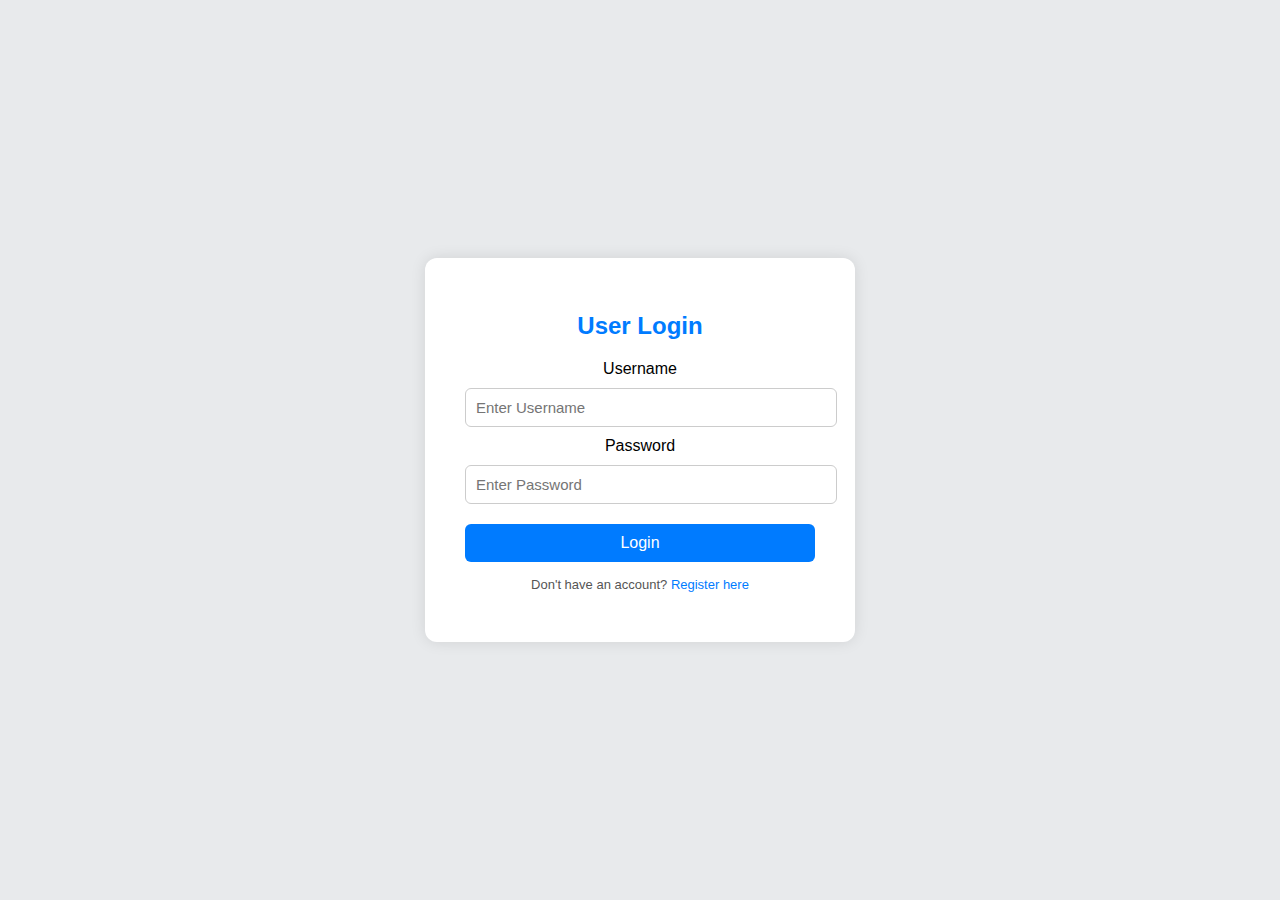
<file: Login_authentication/LAS/index.html>
<!DOCTYPE html>
<html lang="en">
<head>
  <meta charset="UTF-8">
  <meta name="viewport" content="width=device-width, initial-scale=1.0">
  <title>Login Authentication System</title>
  <link rel="stylesheet" href="style.css">
</head>
<body>
  <div class="auth-container">
    <h2 class="title">User Login</h2>
    <form id="loginForm" class="auth-form">
      <label for="loginUsername">Username</label>
      <input type="text" id="loginUsername" placeholder="Enter Username" required>
      <label for="loginPassword">Password</label>
      <input type="password" id="loginPassword" placeholder="Enter Password" required>
      <button type="submit" class="btn">Login</button>
      <p class="note">
        Don't have an account? 
        <a href="register.html" class="link">Register here</a>
      </p>
    </form>
    <p id="loginMessage" class="message"></p>
  </div>
  <script src="script.js"></script>
</body>
</html>
</file>
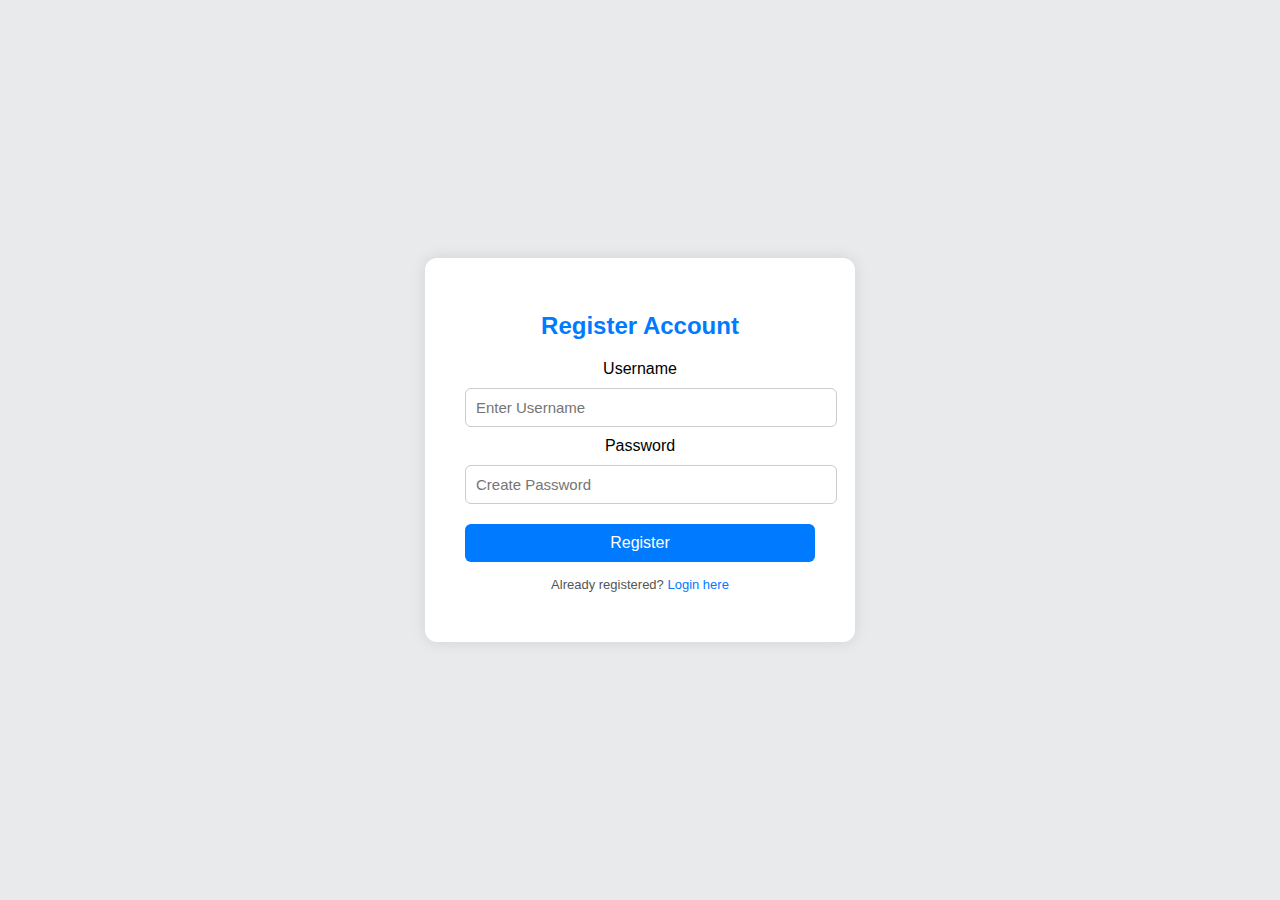
<file: Login_authentication/LAS/register.html>
<!DOCTYPE html>
<html lang="en">
<head>
  <meta charset="UTF-8">
  <meta name="viewport" content="width=device-width, initial-scale=1.0">
  <title>User Registration</title>
  <link rel="stylesheet" href="style.css">
</head>
<body>
  <div class="auth-container">
    <h2 class="title">Register Account</h2>
    <form id="registerForm" class="auth-form">
      <label for="regUsername">Username</label>
      <input type="text" id="regUsername" placeholder="Enter Username" required>
      <label for="regPassword">Password</label>
      <input type="password" id="regPassword" placeholder="Create Password" required>
      <button type="submit" class="btn">Register</button>
      <p class="note">
        Already registered? 
        <a href="index.html" class="link">Login here</a>
      </p>
    </form>
    <p id="registerMessage" class="message"></p>
  </div>
  <script src="script.js"></script>
</body>
</html>
</file>
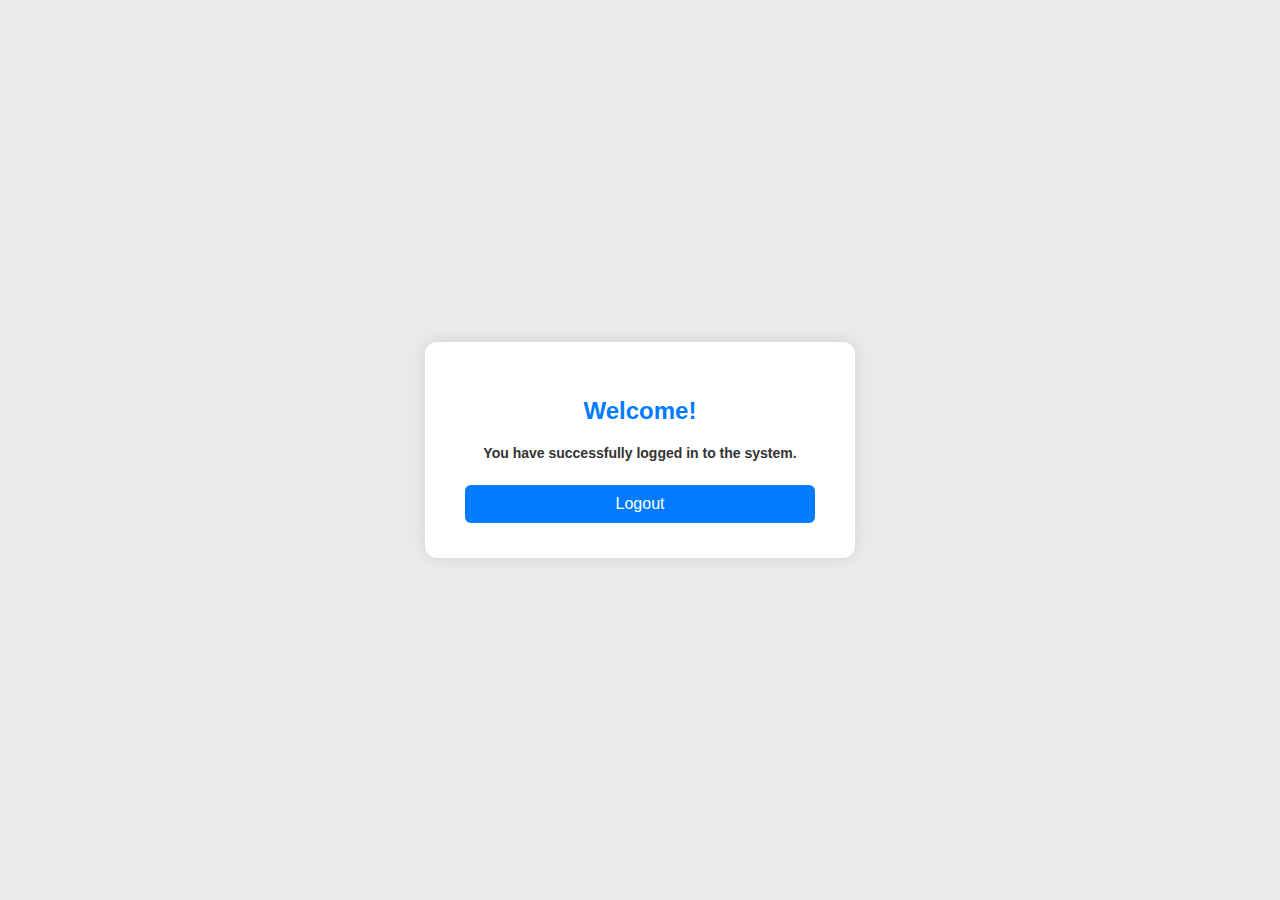
<file: Login_authentication/LAS/welcome.html>
<!DOCTYPE html>
<html lang="en">
<head>
  <meta charset="UTF-8">
  <meta name="viewport" content="width=device-width, initial-scale=1.0">
  <title>Welcome Page</title>
  <link rel="stylesheet" href="style.css">
</head>
<body>
  <div class="auth-container">
    <h2 class="title">Welcome!</h2>
    <p class="message">You have successfully logged in to the system.</p>
    <button onclick="logoutUser()" class="btn">Logout</button>
  </div>
  <script src="script.js"></script>
</body>
</html>
</file>
<file: Login_authentication/LAS/style.css>
body {
  font-family: 'Segoe UI', Tahoma, Geneva, Verdana, sans-serif;
  background-color: #e8eaec;
  margin: 0;
  display: flex;
  justify-content: center;
  align-items: center;
  height: 100vh;
}

.auth-container {
  background-color: #ffffff;
  border-radius: 12px;
  box-shadow: 0px 0px 15px rgba(0, 0, 0, 0.1);
  padding: 35px 40px;
  width: 350px;
  text-align: center;
}

.title {
  margin-bottom: 20px;
  color: #007bff;
  font-size: 24px;
  font-weight: bold;
}

.auth-form input {
  width: 100%;
  padding: 10px;
  margin: 10px 0;
  border-radius: 6px;
  border: 1px solid #ccc;
  font-size: 15px;
}

.btn {
  width: 100%;
  background-color: #007bff;
  color: white;
  border: none;
  padding: 10px;
  border-radius: 6px;
  cursor: pointer;
  font-size: 16px;
  margin-top: 10px;
  transition: 0.3s ease;
}

.btn:hover {
  background-color: #0056b3;
}

.link {
  color: #007bff;
  text-decoration: none;
}

.link:hover {
  text-decoration: underline;
}

.message {
  margin-top: 15px;
  color: #333;
  font-weight: bold;
  font-size: 14px;
}

.note {
  font-size: 13px;
  margin-top: 15px;
  color: #555;
}
</file>
